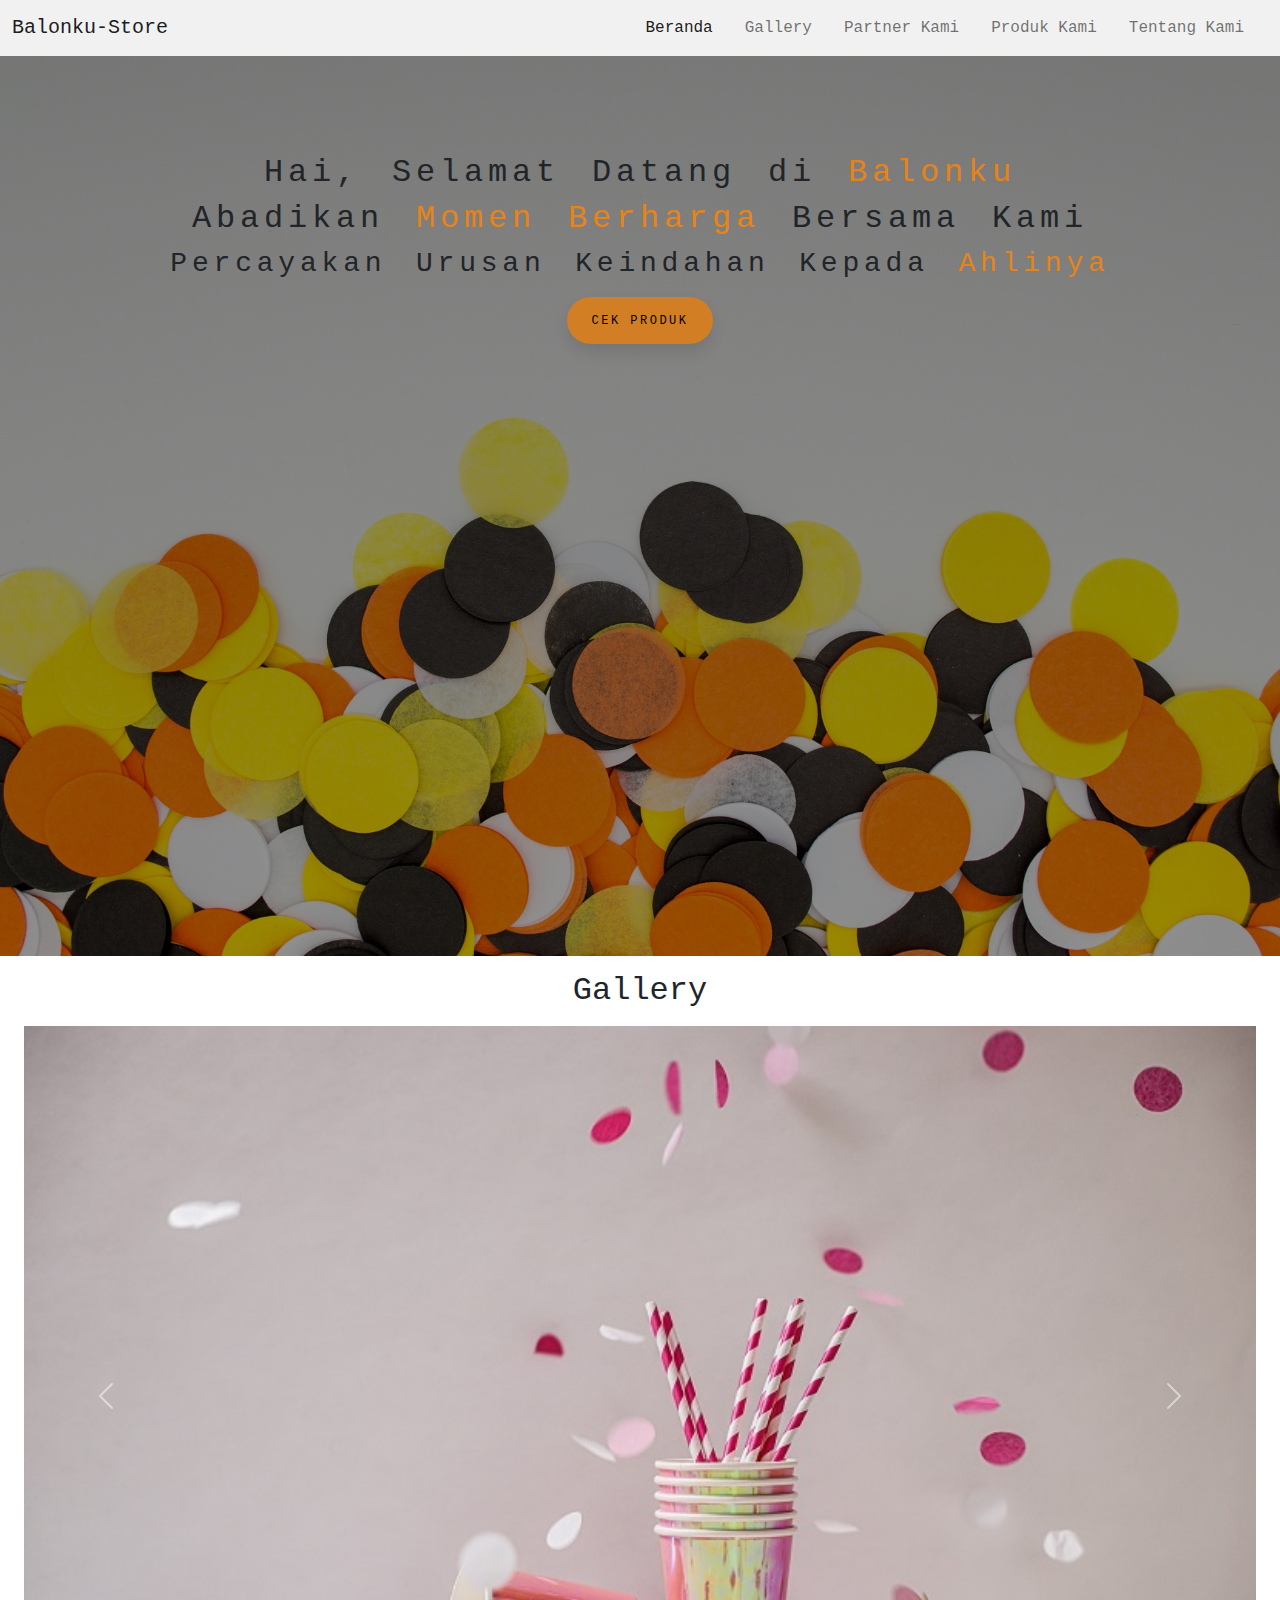
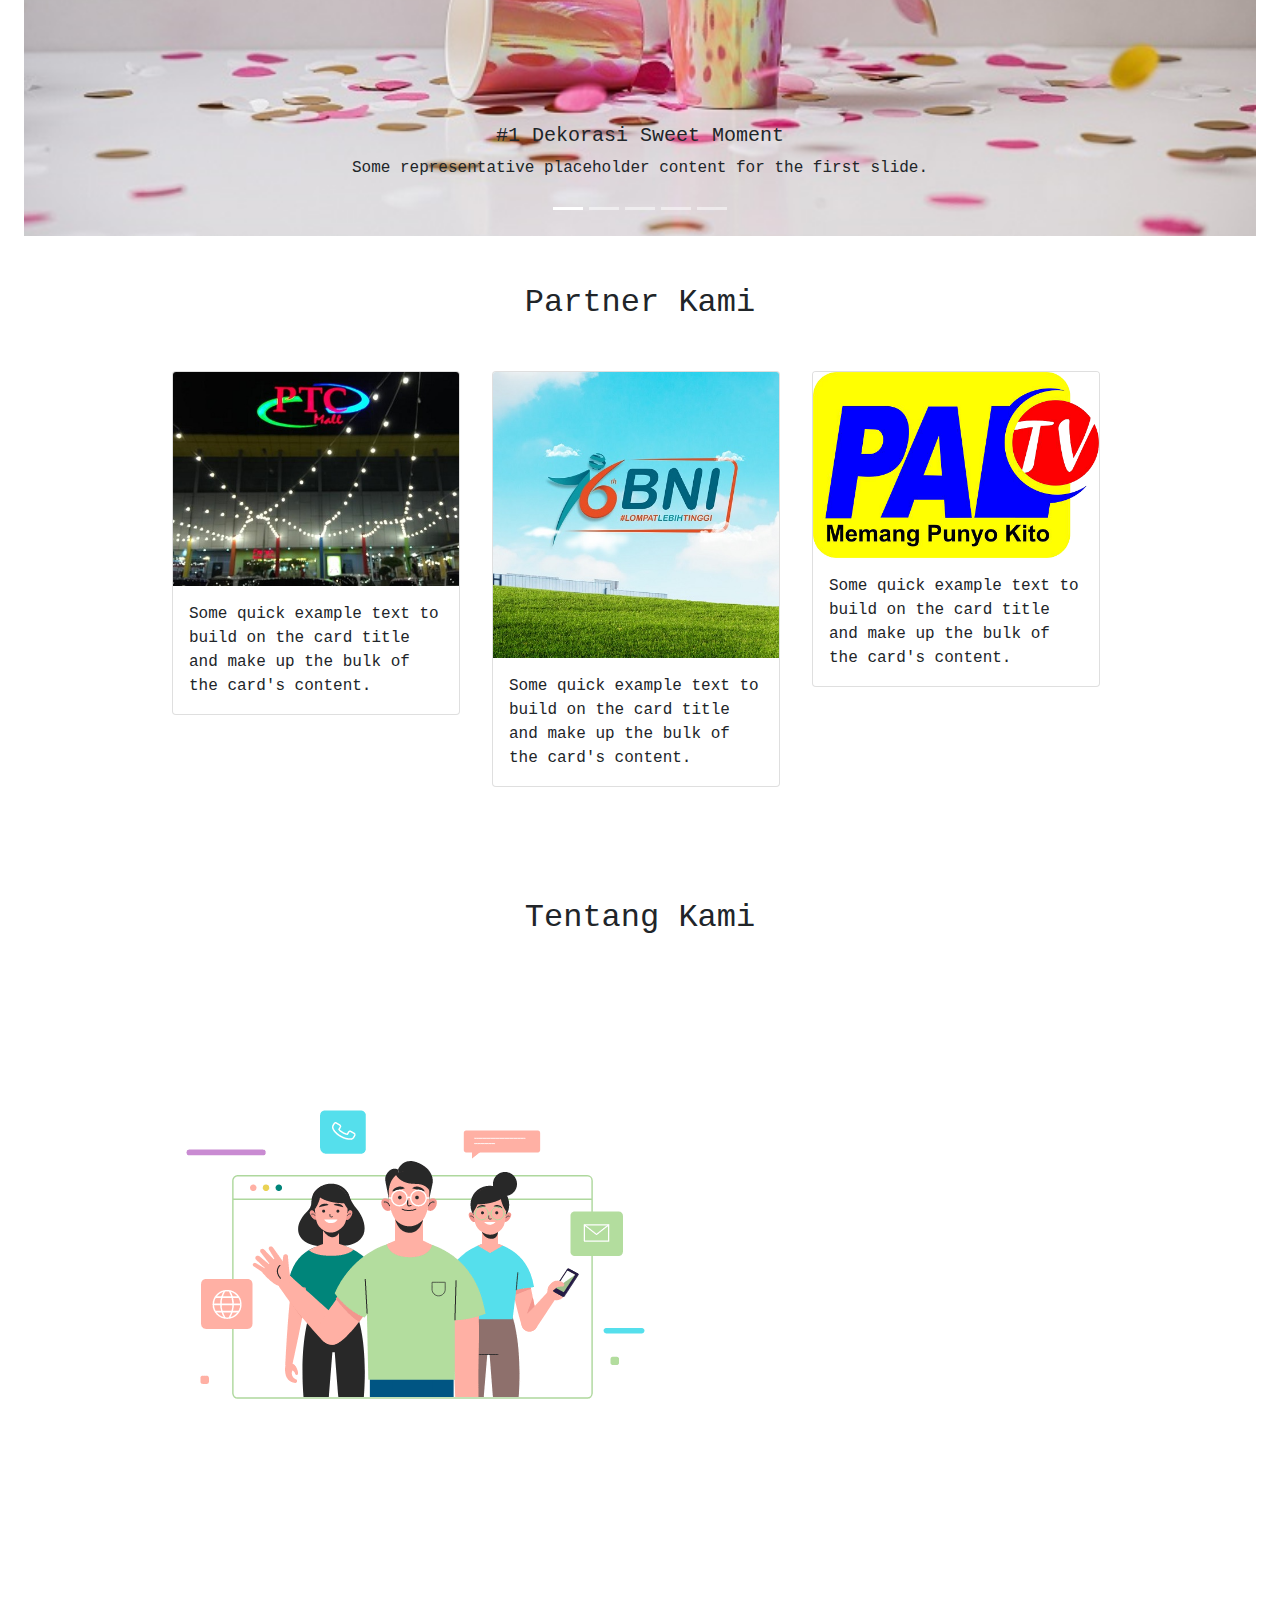
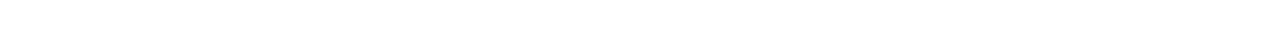
<file: index.html>
<!DOCTYPE html>
<html lang="en">
<head>
    <meta charset="UTF-8">
    <meta http-equiv="X-UA-Compatible" content="IE=edge">
    <meta name="viewport" content="width=device-width, initial-scale=1.0">
    <link rel="stylesheet" href="bootstrap-5.0.0-dist/css/bootstrap.min.css">
    <link rel="stylesheet" href="https://cdn.jsdelivr.net/npm/bootstrap-icons@1.9.1/font/bootstrap-icons.css">
    <link rel="stylesheet" href="css/style.css">
    <title>Balonku</title>
</head>
<body>
    
    <!-- NAVBAR -->
    <nav class="navbar navbar-expand-lg navbar-light main-bg">
        <div class="container-fluid">
          
          <button class="navbar-toggler" type="button" data-bs-toggle="collapse" data-bs-target="#navbarNav" aria-controls="navbarNav" aria-expanded="false" aria-label="Toggle navigation">
            <span class="navbar-toggler-icon"></span>
          </button>
          <div class="collapse navbar-collapse" id="navbarNav">
            <a class="navbar-brand me-auto" href="#">Balonku-Store</a>
            <ul class="navbar-nav">
              <li class="nav-item me-3">
                <a class="nav-link active" aria-current="page" href="#">Beranda</a>
              </li>
              <li class="nav-item me-3">
                <a class="nav-link" href="#carouselExampleCaptions">Gallery</a>
              </li>
              <li class="nav-item me-3">
                <a class="nav-link" href="#partner-kami">Partner Kami</a>
              </li>
              <li class="nav-item me-3">
                <a class="nav-link" href="#">Produk Kami</a>
              </li>
              <li class="nav-item me-3">
                <a class="nav-link" href="#">Tentang Kami</a>
              </li>
            </ul>
          </div>
        </div>
    </nav>

      <!-- Banner -->
      <div class="container-fluid banner d-flex">
        <div class="container header py-5">
            <h2 class="text-dark text-center">Hai, Selamat Datang di <span>Balonku</span> </h2>
            <h2 class="text-dark text-center">Abadikan <span>Momen Berharga</span>  Bersama Kami</h2>
            <h3 class="text-dark text-center">Percayakan Urusan Keindahan Kepada <span>Ahlinya</span></h3>
           <div class="btn">
            <button class="btn-banner">Cek Produk</button>
           </div>
        </div>
      </div>

      <!-- GALLERY -->
      <div class="container-fluid gallery">
        
        <div id="carouselExampleCaptions" class="carousel slide container-fluid" data-bs-ride="false" >
          <div class="carousel-indicators">
              <button type="button" data-bs-target="#carouselExampleCaptions" data-bs-slide-to="0" class="active"
                aria-current="true" aria-label="Slide 1"></button>
              <button type="button" data-bs-target="#carouselExampleCaptions" data-bs-slide-to="1" aria-label="Slide 2"></button>
              <button type="button" data-bs-target="#carouselExampleCaptions" data-bs-slide-to="2" aria-label="Slide 3"></button>
              <button type="button" data-bs-target="#carouselExampleCaptions" data-bs-slide-to="3" aria-label="Slide 4"></button>
              <button type="button" data-bs-target="#carouselExampleCaptions" data-bs-slide-to="4" aria-label="Slide 5"></button>
            </div>
            <div class="carousel-inner slider">
              <h2 class="text-center mb-3 mt-3">Gallery</h2>
                <div class="carousel-item active">
                  <img src="image/cake.jpg" class="d-block w-100 crop" alt="...">
                  <div class="carousel-caption d-none d-md-block text-dark">
                    <h5>#1 Dekorasi Sweet Moment</h5>
                    <p>Some representative placeholder content for the first slide.</p>
                  </div>
                </div>
                <div class="carousel-item">
                  <img src="image/balon.jpg" class="d-block w-100 crop" alt="...">
                  <div class="carousel-caption d-none d-md-block text-dark">
                    <h5>#2 Second slide label</h5>
                    <p>Some representative placeholder content for the second slide.</p>
                  </div>
                </div>
                <div class="carousel-item">
                  <img src="image/cake2.jpg" class="d-block w-100 crop" alt="...">
                  <div class="carousel-caption d-none d-md-block text-dark">
                    <h5>#3 Third slide label</h5>
                    <p>Some representative placeholder content for the third slide.</p>
                  </div>
                 </div>
                <div class="carousel-item">
                  <img src="image/cake2.jpg" class="d-block-sm w-100 crop" alt="...">
                  <div class="carousel-caption d-none d-md-block text-dark">
                    <h5>#4 Third slide label</h5>
                    <p>Some representative placeholder content for the third slide.</p>
                  </div>
                </div>
                <div class="carousel-item">
                  <img src="image/cake2.jpg" class="d-block w-100 crop" alt="...">
                  <div class="carousel-caption d-none d-md-block text-dark">
                    <h5>#5 Third slide label</h5>
                    <p>Some representative placeholder content for the third slide.</p>
                  </div>
                </div>
            </div>
            <button class="carousel-control-prev" type="button" data-bs-target="#carouselExampleCaptions" data-bs-slide="prev">
              <span class="carousel-control-prev-icon" aria-hidden="true"></span>
              <span class="visually-hidden">Previous</span>
            </button>
            <button class="carousel-control-next" type="button" data-bs-target="#carouselExampleCaptions" data-bs-slide="next">
              <span class="carousel-control-next-icon" aria-hidden="true"></span>
              <span class="visually-hidden">Next</span>
            </button>
          </div>
        </div>

      <!-- Partner Kami -->
      <div class="container-fluid partner py-5" id="partner-kami">
          <h2 class="text-center">Partner Kami</h2>

            <div class="row mt-5 justify-content-center">
                <div class="col-sm-6 col-lg-3 hovered-card mb-3">
                    <div class="card" style="width: 18rem;">
                      <img src="image/ptc.jpg" class="card-img-top" alt="...">
                      <div class="card-body">
                        <p class="card-text">Some quick example text to build on the card title and make up the bulk of the card's content.
                        </p>
                    </div>
                  </div>
                </div>
                <div class="col-sm-6 col-lg-3 hovered-card mb-3">
                  <div class="card" style="width: 18rem;">
                    <img src="image/bni.jpg" class="card-img-top" alt="...">
                    <div class="card-body">
                      <p class="card-text">Some quick example text to build on the card title and make up the bulk of the card's
                        content.
                      </p>
                    </div>
                  </div>
                </div>
                <div class="col-sm-6 col-lg-3 hovered-card mb-3">
                  <div class="card" style="width: 18rem;">
                    <img src="image/paltv.png" class="card-img-top" alt="..." height="" width="">
                    <div class="card-body">
                      <p class="card-text">Some quick example text to build on the card title and make up the bulk of the card's
                        content.
                      </p>
                    </div>
                  </div>
                </div>
          </div>
      </div>

      <!-- TENTANG KAMI -->

      <div class="container-fluid py-5">
        <h2 class="text-center">Tentang Kami</h2>
          <div class="container me-lg-5">
              <img src="aboutme.gif" alt="This is an animated gif image, but it does not move" "/>
          </div>
      </div>
     
<script src="bootstrap-5.0.0-dist/js/bootstrap.bundle.min.js"></script>
</body>
</html>
</file>
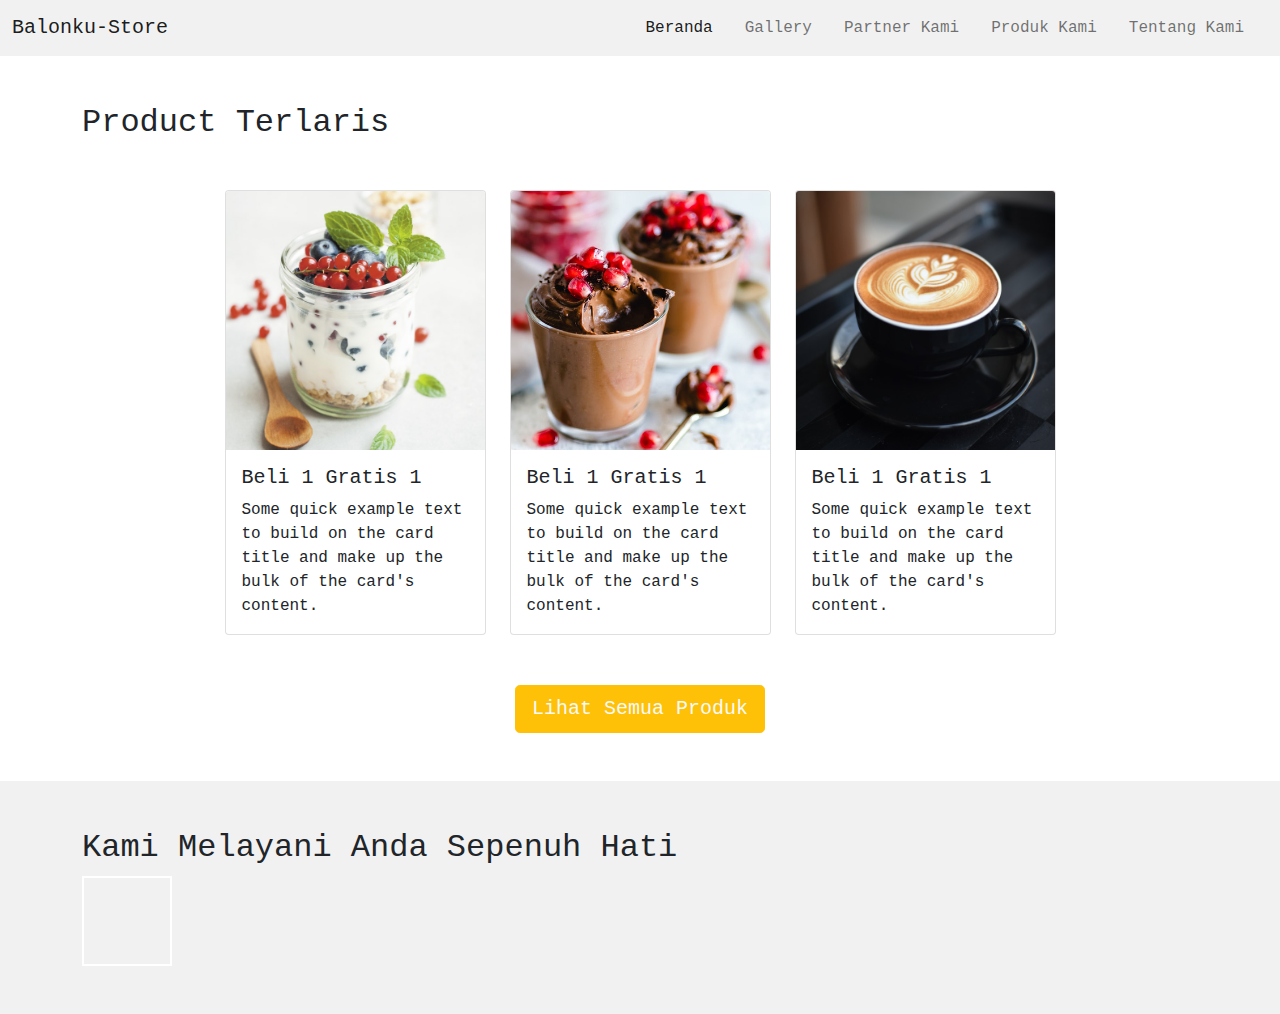
<file: produk.html>
<!DOCTYPE html>
<html lang="en">

<head>
    <meta charset="UTF-8">
    <meta http-equiv="X-UA-Compatible" content="IE=edge">
    <meta name="viewport" content="width=device-width, initial-scale=1.0">
    <link rel="stylesheet" href="bootstrap-5.0.0-dist/css/bootstrap.min.css">
    <link rel="stylesheet" href="https://cdn.jsdelivr.net/npm/bootstrap-icons@1.9.1/font/bootstrap-icons.css">
    <link rel="stylesheet" href="css/style.css">
    <title>Balonku</title>
</head>

<body>

    <!-- NAVBAR -->
    <nav class="navbar navbar-expand-lg navbar-light main-bg">
        <div class="container-fluid">

            <button class="navbar-toggler" type="button" data-bs-toggle="collapse" data-bs-target="#navbarNav"
                aria-controls="navbarNav" aria-expanded="false" aria-label="Toggle navigation">
                <span class="navbar-toggler-icon"></span>
            </button>
            <div class="collapse navbar-collapse" id="navbarNav">
                <a class="navbar-brand me-auto" href="#">Balonku-Store</a>
                <ul class="navbar-nav">
                    <li class="nav-item me-3">
                        <a class="nav-link active" aria-current="page" href="#">Beranda</a>
                    </li>
                    <li class="nav-item me-3">
                        <a class="nav-link" href="#">Gallery</a>
                    </li>
                    <li class="nav-item me-3">
                        <a class="nav-link" href="#">Partner Kami</a>
                    </li>
                    <li class="nav-item me-3">
                        <a class="nav-link" href="#">Produk Kami</a>
                    </li>
                    <li class="nav-item me-3">
                        <a class="nav-link" href="#">Tentang Kami</a>
                    </li>
                </ul>
            </div>
        </div>
    </nav>
    <!-- PRODUK -->
    <div class="container-fluid py-5">
        <div class="container">
            <h2 class="tex-center">Product Terlaris</h2>

            <div class="row mt-5 justify-content-center">
                <div class="col-sm-6 col-lg-3 hovered-card mb-3">
                    <div class="card">
                        <img src="image/product/thumb/cereal.jpg" class="card-img-top" alt="...">
                        <div class="card-body">
                            <h5 class="card-title">Beli 1 Gratis 1</h5>
                            <p class="card-text">Some quick example text to build on the card title and make up the bulk
                                of the card's content.</p>
                        </div>
                    </div>
                </div>
                <div class="col-sm-6 col-lg-3 hovered-card mb-3">
                    <div class="card">
                        <img src="image/product/thumb/chocolate-mousse.jpg" class="card-img-top" alt="...">
                        <div class="card-body">
                            <h5 class="card-title">Beli 1 Gratis 1</h5>
                            <p class="card-text">Some quick example text to build on the card title and make up the bulk
                                of the card's content.</p>

                        </div>
                    </div>
                </div>
                <div class="col-sm-6 col-lg-3 hovered-card mb-3">
                    <div class="card">
                        <img src="image/product/thumb/coffee.jpg" class="card-img-top" alt="...">
                        <div class="card-body">
                            <h5 class="card-title">Beli 1 Gratis 1</h5>
                            <p class="card-text">Some quick example text to build on the card title and make up the bulk
                                of the card's content.</p>

                        </div>
                    </div>
                </div>
                <div class="mt-4 d-flex justify-content-center">
                    <button class="btn btn-warning btn-lg text-light"> Lihat Semua Produk</button>
                </div>
            </div>
        </div>
    </div>

    <!-- SERVICE -->
    <div class="container-fluid py-5 main-bg">
        <div class="container">
            <h2>Kami Melayani Anda Sepenuh Hati</h2>

            <div class="row">
                <div class="col-lg-4">
                    <div class="icon-service"></div>
                </div>
            </div>


        </div>
    </div>
    <script src="bootstrap-5.0.0-dist/js/bootstrap.bundle.min.js"></script>
</body>

</html>
</file>
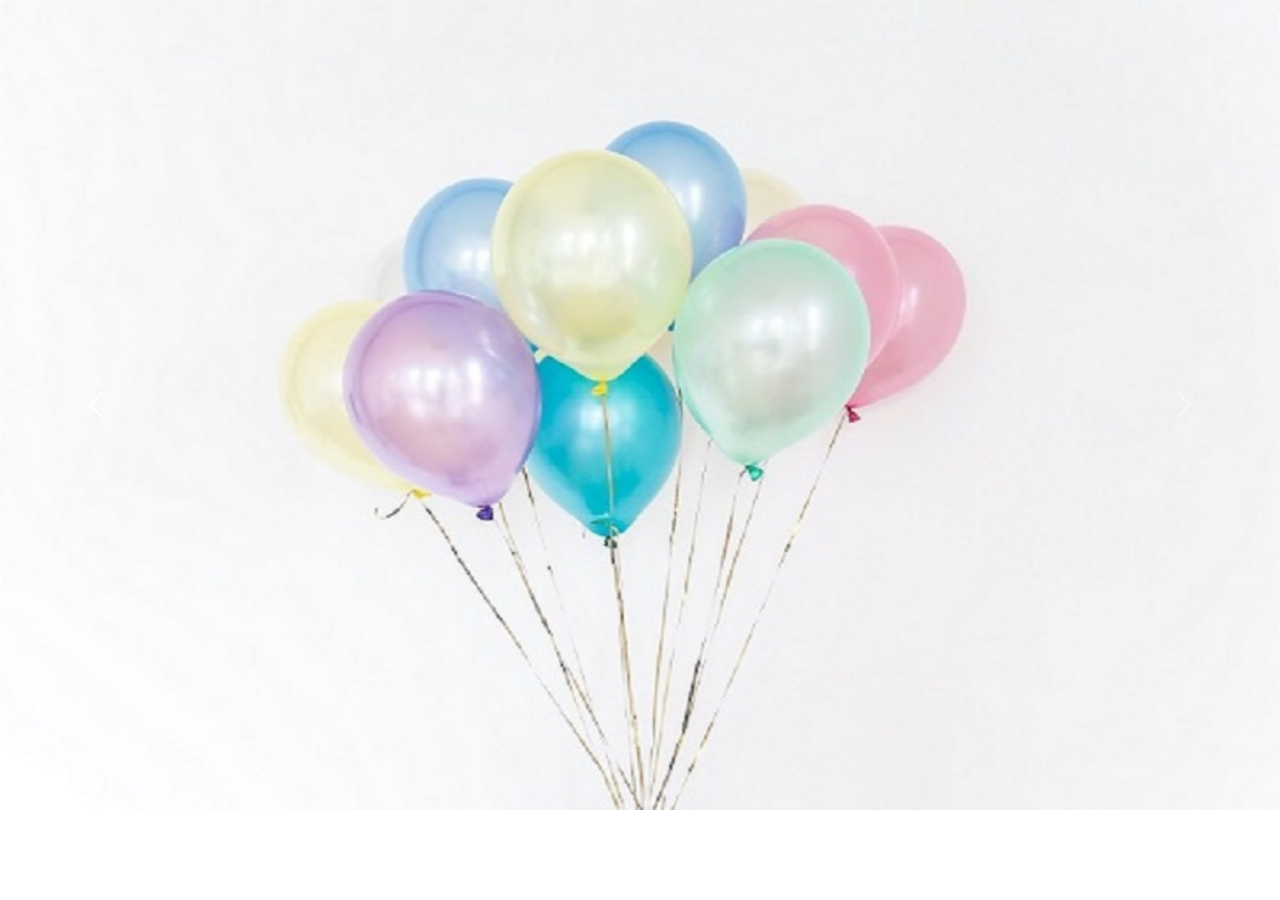
<file: slider.html>
<!DOCTYPE html>
<html lang="en">
<head>
    <meta charset="UTF-8">
    <meta http-equiv="X-UA-Compatible" content="IE=edge">
    <meta name="viewport" content="width=device-width, initial-scale=1.0">
    <link rel="stylesheet" href="bootstrap-5.0.0-dist/css/bootstrap.min.css">
    <link rel="stylesheet" href="https://cdn.jsdelivr.net/npm/bootstrap-icons@1.9.1/font/bootstrap-icons.css">
    <link rel="stylesheet" href="css/style.css">
    <title> Slider </title>
</head>
<body>
    <div id="carouselExampleControls" class="carousel slide" data-bs-ride="carousel">
        <div class="carousel-inner">
            <div class="carousel-item active">
                <img src="image/balon.jpg" class="d-block w-100" alt="...">
            </div>
            <div class="carousel-item">
                <img src="image/cake.jpg" class="d-block w-100" alt="...">
            </div>
            <div class="carousel-item">
                <img src="image/cake2.jpg" class="d-block w-100" alt="...">
            </div>
        </div>
        <button class="carousel-control-prev" type="button" data-bs-target="#carouselExampleControls" data-bs-slide="prev">
            <span class="carousel-control-prev-icon" aria-hidden="true"></span>
            <span class="visually-hidden">Previous</span>
        </button>
        <button class="carousel-control-next" type="button" data-bs-target="#carouselExampleControls" data-bs-slide="next">
            <span class="carousel-control-next-icon" aria-hidden="true"></span>
            <span class="visually-hidden">Next</span>
        </button>
    </div>



















    <script src="bootstrap-5.0.0-dist/js/bootstrap.bundle.min.js"></script>
</body>
</html>
</file>
<file: css/style.css>
body {
    font-family: 'Courier Prime', monospace;
}

.main-bg {
    background-color: #F1F1F1;
}

/* .main-color {
    color: rgb(114, 2, 114);
} */

/* banner */

.banner {
    /* border: 3px solid rebeccapurple; */
    height: 100vh;
    background: linear-gradient(rgba(0, 0, 0, 0.5), rgba(0, 0, 0, 0.4)), url('../image/balonku-store.jpg');
    background-size: cover;
    background-position: center;
}

.header {
    /* border: 4px solid coral; */
    margin-top: 50px;
    word-spacing: .5em;
    letter-spacing: .3em;
}

span {
    color: #ff8502d5;
}

.btn {
    display: flex;
    justify-content: center;
    margin-top: 10px;
}

.btn-banner {
    padding: 1.2em 2em;
    font-size: 12px;
    text-transform: uppercase;
    letter-spacing: 2.5px;
    font-weight: 500;
    color: #000;
    background-color: #d27e24;
    border: none;
    border-radius: 45px;
    box-shadow: 0px 8px 15px rgba(0, 0, 0, 0.1);
    transition: all 0.3s ease 0s;
    cursor: pointer;
    outline: none;
}

.btn-banner:hover {
    background-color: #ff8502d5;
    box-shadow: 0px 15px 20px rgba(0, 0, 0, 0.4);
    color: #fff;
    transform: translateY(-7px);
}

.btn-banner:active {
    transform: translateY(-1px);
}

.cek {
    display: flex;
    justify-content: center;
}



/* GALLERY */

.gallery {
    height: 100%;
}

.carousel-inner {
    /* border: 5px solid blue; */
    height: 100%;
}

.carousel-item img {
   
    height: 90vh;
    /* border: 5px solid black; */
}
.crop {
    object-fit: cover;
}


/* .slider {
    height: 100%;
} */

/* .partner {
    background-color: aquamarine;
} */

/* promo */

.card-promo {
    transition: .3s;
    margin-bottom: 20px;
}

.hovered-card {
    transition: .3s;
}

.hovered-card:hover{
transform: scale(1.1);
}

.card-promo:hover {
    transform: scale(1.1);
}









/* pelayanan */

.pelayanan {
    background-color: #700970;
}

.pelayanan-content {
    transition: .3s;
}

.pelayanan-content:hover {
    transform: scale(1.1);
}

.pelayanan .icon-circle {
    width: 90px;
    height: 90px;
    border: solid 2px;
}

/* menu favorit */

.menu-favorit {
    background-color: rgba(243, 243, 243);
}

.menu-favorit-content {
    transition: .3s;
}

.menu-favorit-content:hover {
    transform: scale(1.1);
}

/* testimony */

.testimony-content {
    transition: .3s;
}

.testimony-content:hover {
    transform: scale(1.1);
}

/* subscribe */

.subscribe-content {
    background-color: rgba(0, 0, 0, 0.7);
}

/* produk banner */
.produk-banner {
    height: 50vh;
    background: linear-gradient(rgba(0, 0, 0, 0.6), rgba(0, 0, 0, 0.6)), url('../image/banner.jpg');
    background-size: cover;
    background-position: center;
}

.icon-service{
    width: 90px;
    height: 90px;
    border: solid #fff 2px;
}
</file>
